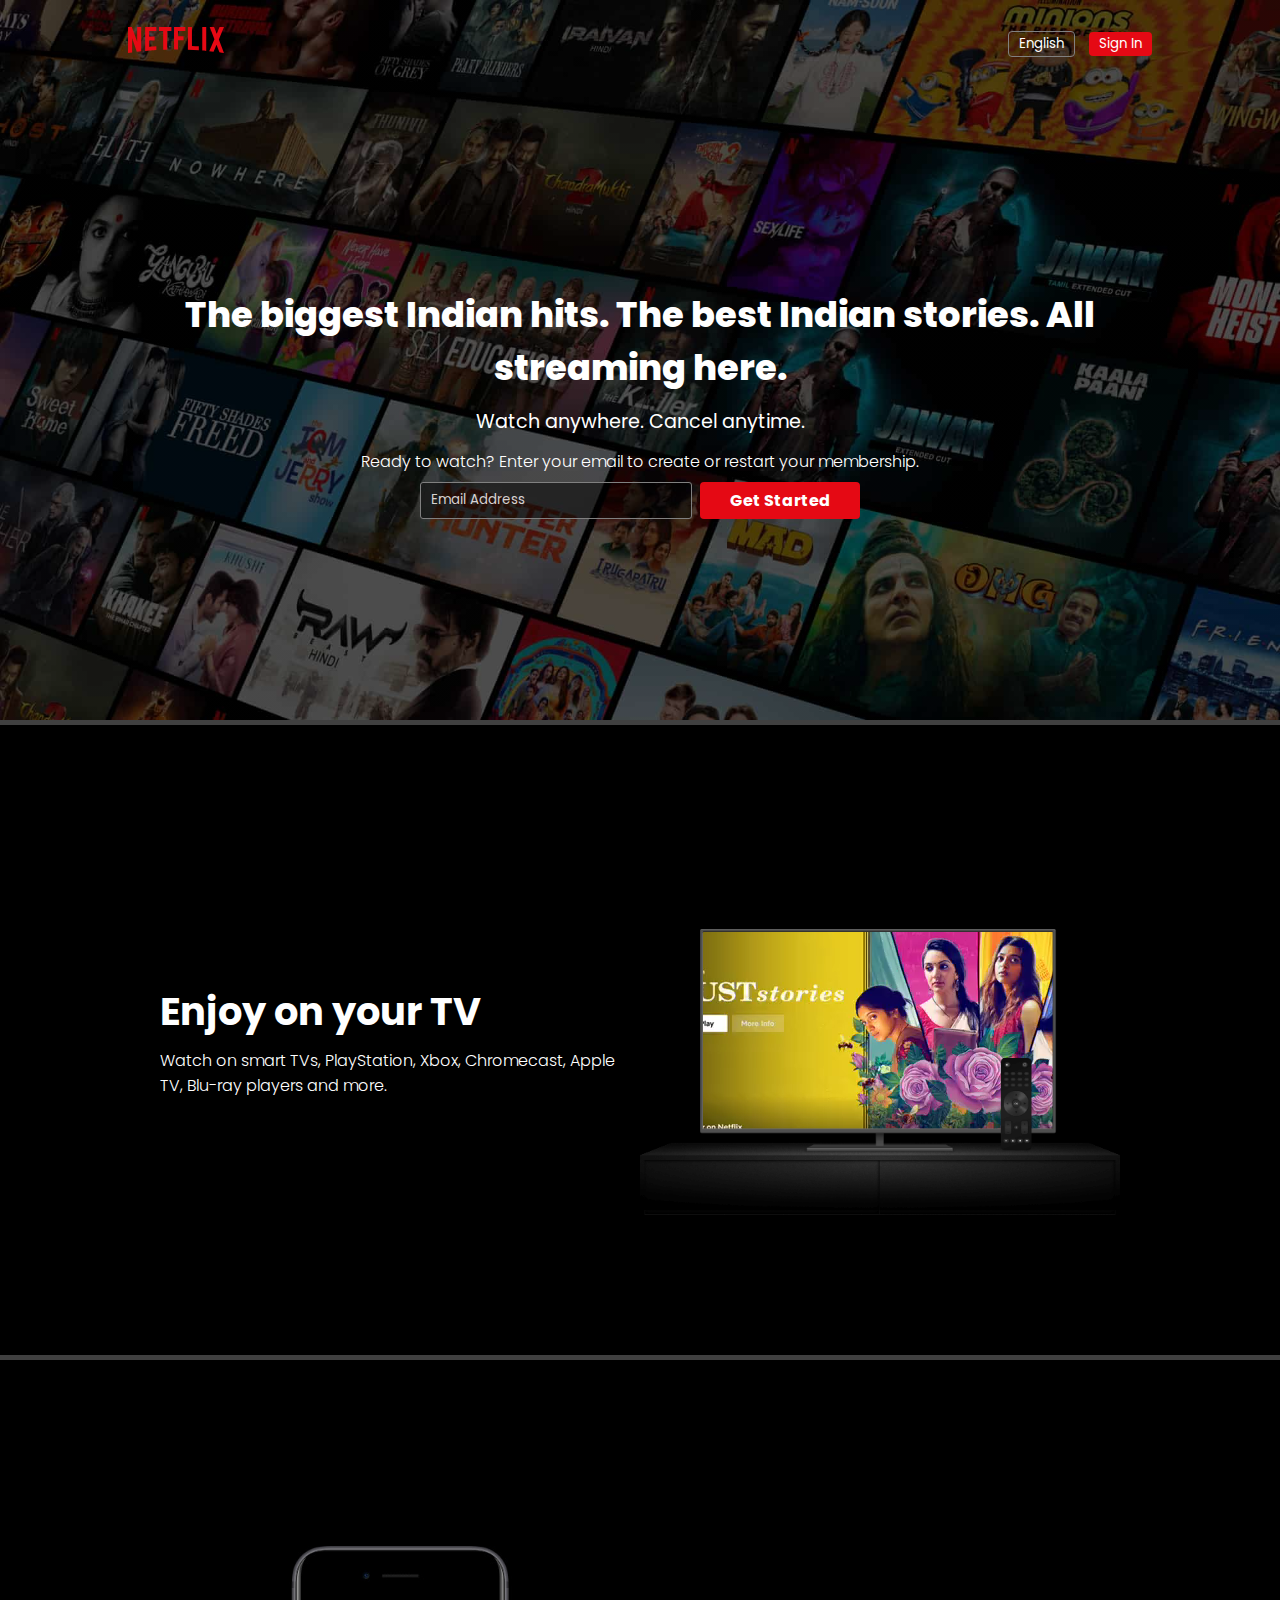
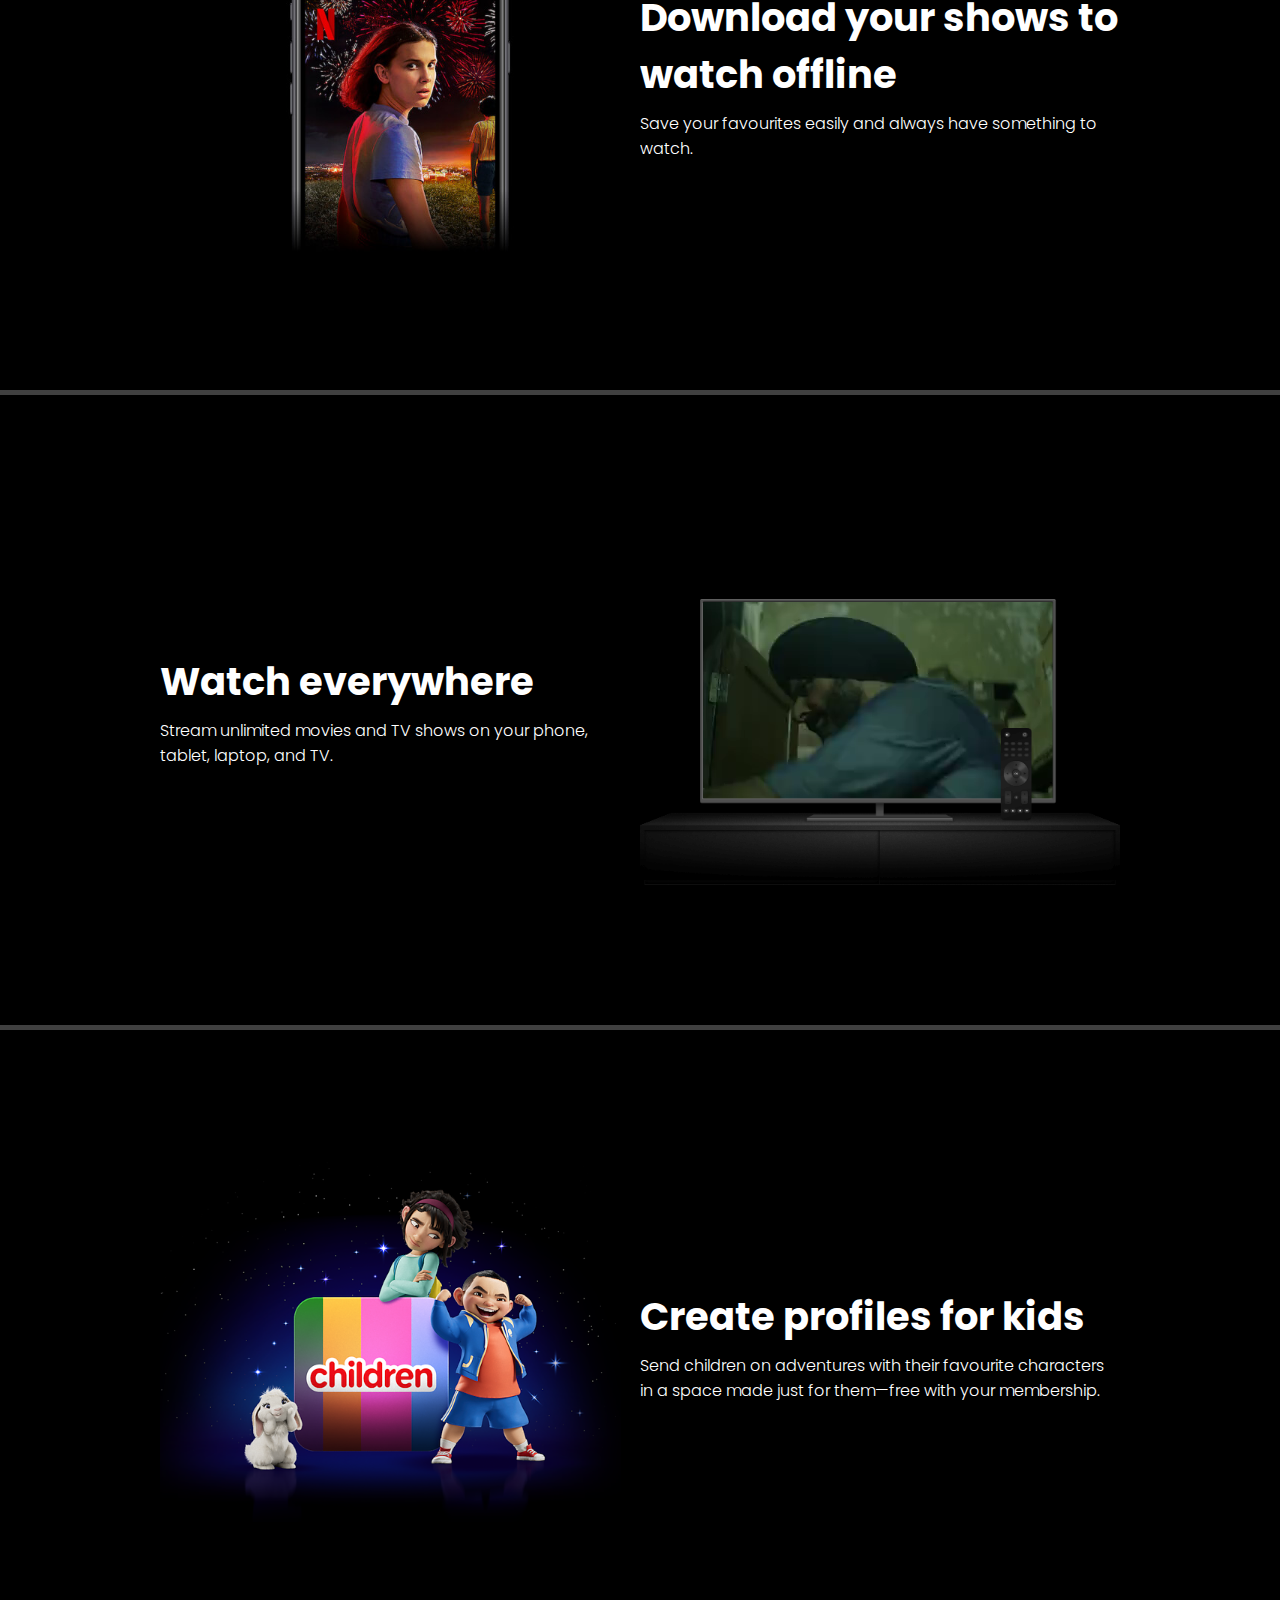
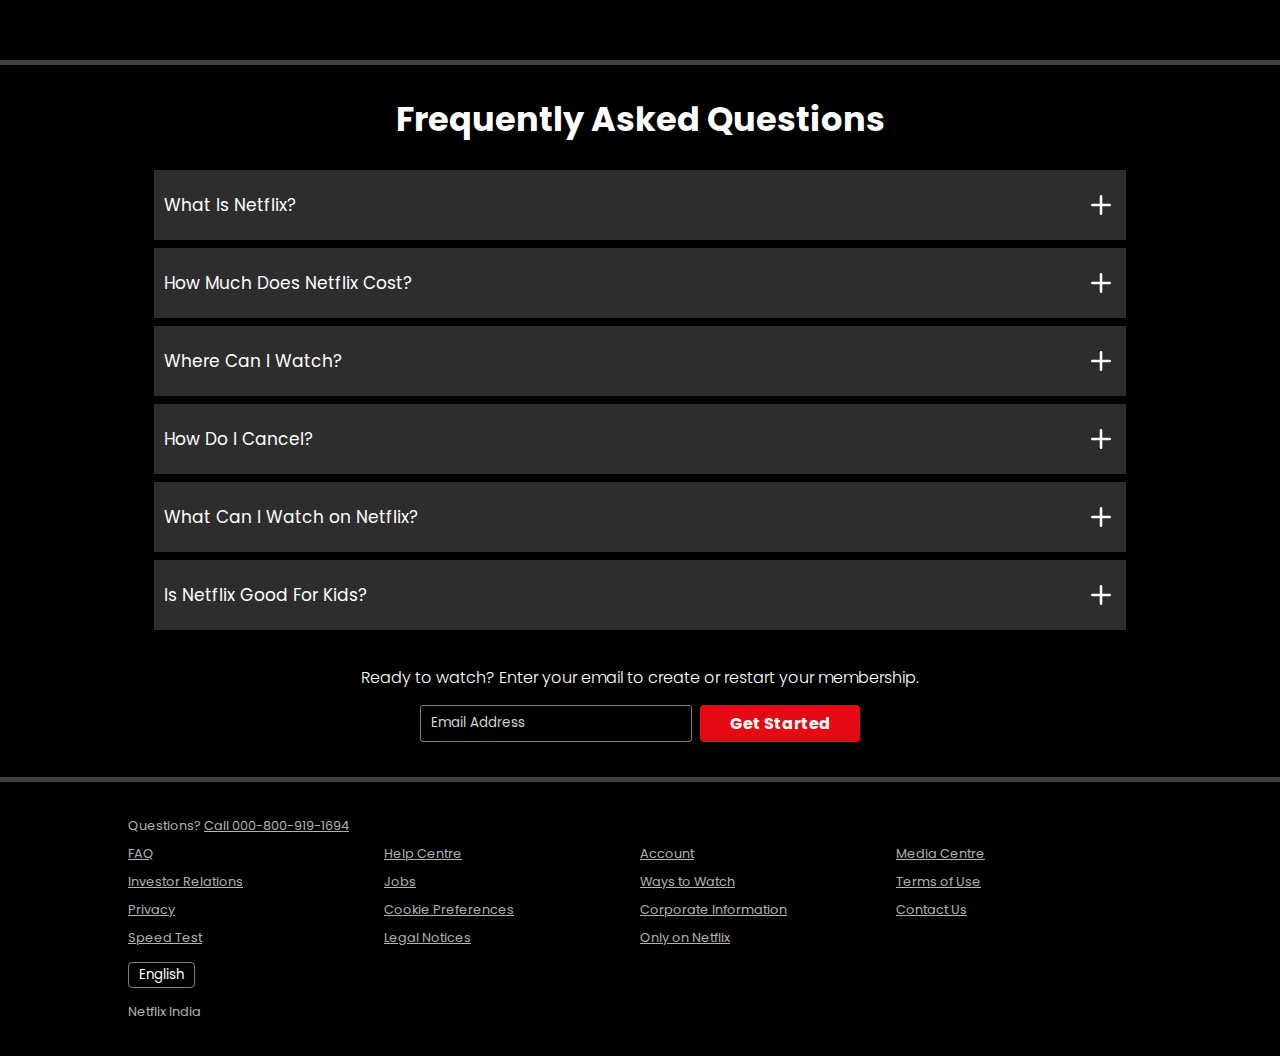
<file: index.html>
<!DOCTYPE html>
<html lang="en">
  <head>
    <meta charset="UTF-8" />
    <meta name="viewport" content="width=device-width, initial-scale=1.0" />
    <title>Netflix Clone - Inderpal</title>
    <link rel="stylesheet" href="style.css" />
  </head>
  <body>
    <div class="main">
      <nav>
        <span><img class="logo" src="assests/images/logo.svg" alt="" /></span>
        <div>
          <button class="nav-btn1 btn-sm">English</button>
          <button class="nav-btn2 btn-sm">Sign In</button>
        </div>
      </nav>

      <div class="hero">
        <h1>
          The biggest Indian hits. The best Indian stories. All streaming here.
        </h1>
        <h5>Watch anywhere. Cancel anytime.</h5>
        <p>
          Ready to watch? Enter your email to create or restart your membership.
        </p>
        <div class="hero-input">
          <input type="email" placeholder="Email Address" />
          <button>Get Started</button>
        </div>
      </div>
    </div>
    <div class="separation"></div>

    <section class="first section">
      <div class="content">
        <h2>Enjoy on your TV</h2>
        <h5>
          Watch on smart TVs, PlayStation, Xbox, Chromecast, Apple TV, Blu-ray
          players and more.
        </h5>
      </div>
      <div class="secImg">
        <img src="assests/images/comp-1.png" alt="" />
        <video src="assests/videos/comp-1.m4v" autoplay loop muted></video>
      </div>
    </section>

    <div class="separation"></div>

    <section class="second section">
      <div class="content">
        <h2>Download your shows to watch offline</h2>
        <h5>Save your favourites easily and always have something to watch.</h5>
      </div>
      <div class="secImg">
        <img src="assests/images/comp-2.jpg" alt="" />
      </div>
    </section>

    <div class="separation"></div>

    <section class="third section">
      <div class="content">
        <h2>Watch everywhere</h2>
        <h5>
          Stream unlimited movies and TV shows on your phone, tablet, laptop,
          and TV.
        </h5>
      </div>
      <div class="secImg">
        <img src="assests/images/comp-1.png" alt="" />
        <video src="assests/videos/comp-3.m4v" autoplay loop muted></video>
      </div>
    </section>

    <div class="separation"></div>

    <section class="fourth section">
      <div class="content">
        <h2>Create profiles for kids</h2>
        <h5>
          Send children on adventures with their favourite characters in a space
          made just for them—free with your membership.
        </h5>
      </div>
      <div class="secImg">
        <img src="assests/images/comp-4.png" alt="" />
      </div>
    </section>

    <div class="separation"></div>

    <section class="faq">
      <h1>Frequently Asked Questions</h1>
      <div class="box">
        <p>What Is Netflix?</p>
        <img src="assests/images/plus.svg" alt="" />
      </div>
      <div class="box">
        <p>How Much Does Netflix Cost?</p>
        <img src="assests/images/plus.svg" alt="" />
      </div>
      <div class="box">
        <p>Where Can I Watch?</p>
        <img src="assests/images/plus.svg" alt="" />
      </div>
      <div class="box">
        <p>How Do I Cancel?</p>
        <img src="assests/images/plus.svg" alt="" />
      </div>
      <div class="box">
        <p>What Can I Watch on Netflix?</p>
        <img src="assests/images/plus.svg" alt="" />
      </div>
      <div class="box">
        <p>Is Netflix Good For Kids?</p>
        <img src="assests/images/plus.svg" alt="" />
      </div>

      <div class="faq-bottom">
        <p>
          Ready to watch? Enter your email to create or restart your membership.
        </p>
        <div class="hero-input">
          <input type="email" placeholder="Email Address" />
          <button>Get Started</button>
        </div>
      </div>
    </section>

    <div class="separation"></div>

    <footer>
      <p>Questions? <a href="/">Call 000-800-919-1694</a></p>
      <div class="foot">
        <a href="/">FAQ</a>
        <a href="/"> Help Centre</a>
        <a href="/"> Account</a>
        <a href="/"> Media Centre</a>
        <a href="/">Investor Relations</a>
        <a href="/"> Jobs</a>
        <a href="/"> Ways to Watch</a>
        <a href="/"> Terms of Use</a>
        <a href="/">Privacy</a>
        <a href="/"> Cookie Preferences</a>
        <a href="/">Corporate Information</a>
        <a href="/"> Contact Us</a>
        <a href="/">Speed Test</a>
        <a href="/">Legal Notices</a>
        <a href="/">Only on Netflix</a>
      </div>
      <button class="nav-btn1 btn-sm foot-btn">English</button>
      <p>Netflix India</p>
    </footer>
  </body>
</html>
</file>
<file: style.css>
@import url("https://fonts.googleapis.com/css2?family=Kaushan+Script&family=Poppins:wght@200;300;400;500;600;700;800;900&display=swap");

* {
  margin: 0;
  padding: 0;
  box-sizing: border-box;
  font-family: "Poppins", sans-serif;
}

body {
  background-color: black;
}

.main {
  background: linear-gradient(rgba(0, 0, 0, 0.6), rgba(0, 0, 0, 0.6)),
    url("assests/images/bg.jpg");
  background-position: center center;
  background-size: cover;
  background-repeat: no-repeat;
  height: 80vh;
  width: 100%;
}

nav {
  display: flex;
  justify-content: space-between;
  align-items: center;
  max-width: 80%;
  margin: auto;
  height: 12%;
}

nav span .logo {
  width: 6rem;
}

.btn-sm {
  padding: 2px 10px;
  background: none;
  border: none;
  color: white;
  cursor: pointer;
}

.nav-btn1 {
  border: 1px solid gray;
  border-radius: 4px;
  margin-right: 10px;
}

.nav-btn2 {
  background-color: rgb(229, 9, 20);
  border-radius: 4px;
}

.hero {
  max-width: 80%;
  height: calc(100% - 12%);
  display: flex;
  justify-content: center;
  align-items: center;
  flex-direction: column;
  color: white;
  margin: auto;
  text-align: center;
  gap: 8px;
}

.hero > :nth-child(1) {
  font-size: 2.2rem;
  font-weight: 800;
}

.hero > :nth-child(2) {
  font-size: 1.2rem;
  margin: 5px 0;
  font-weight: 400;
}

.hero > :nth-child(3) {
  font-size: 1rem;
  font-weight: 300;
}

.hero-input {
  display: flex;
  align-items: center;
  justify-content: center;
  gap: 8px;
  flex-wrap: wrap;
}

.hero-input input {
  background: rgba(0, 0, 0, 0.5);
  border: 1px solid gray;
  padding: 7px 10px;
  border-radius: 3px;
  height: 2.3rem;
  width: 17rem;
  color: white;
}

.hero-input input::placeholder {
  color: rgb(214, 210, 210);
}

.hero-input button {
  border: none;
  background-color: rgb(229, 9, 20);
  color: white;
  cursor: pointer;
  font-size: 1rem;
  font-weight: bold;
  height: 2.3rem;
  width: 10rem;
  border-radius: 4px;
}

.separation {
  height: 5px;
  width: 100%;
  background-color: rgb(64, 64, 64);
  /* position: absolute; */
}

.section {
  display: flex;
  justify-content: space-between;
  align-items: center;
  color: white;
  max-width: 75%;
  margin: auto;
  height: 70vh;
}

.content {
  width: 50%;
}

.content :nth-child(1) {
  font-size: 2.4rem;
  margin-bottom: 8px;
}

.content :nth-child(2) {
  font-size: 1rem;
  font-weight: 300;
}

.secImg {
  position: relative;
  overflow: hidden;
}

.secImg img {
  width: 480px;
  position: relative;
  z-index: 10;
}

.secImg video {
  position: absolute;
  top: 51px;
  right: 0;
  width: 480px;
  object-fit: cover;
}

.second {
  flex-direction: row-reverse;
}

.fourth {
  flex-direction: row-reverse;
}

.faq {
  text-align: center;
}

.faq h1 {
  color: white;
  font-size: 2.1rem;
  margin: 30px 0 25px;
}

.faq .box {
  width: 76%;
  display: flex;
  justify-content: space-between;
  align-items: center;
  background-color: rgb(45 45 45);
  padding: 20px 10px;
  margin: 8px auto;
  color: white;
  cursor: pointer;
  transition: all 0.3s ease-out;
}

.faq .box:hover {
  background-color: rgb(65, 65, 65);
}

.faq .box p {
  font-size: 17px;
}

.faq .box img {
  width: 30px;
}

.faq-bottom {
  margin: 35px 0;
}

.faq-bottom p {
  font-size: 1rem;
  font-weight: 300;
  color: white;
}

.faq-bottom .hero-input {
  margin-top: 15px;
}

footer {
  max-width: 80%;
  margin: 35px auto;
  color: rgba(255, 255, 255, 0.7);
  font-size: 0.8rem;
  font-weight: 400;
}

footer > :nth-child(1) {
  margin-bottom: 10px;
}

footer a {
  color: rgba(255, 255, 255, 0.7);
}

.foot {
  display: grid;
  grid-template-columns: 1fr 1fr 1fr 1fr;
  grid-row-gap: 10px;
}

.foot a {
  color: rgba(255, 255, 255, 0.7);
}

.foot-btn {
  margin: 15px 0;
}

@media screen and (min-width: 650px) and (max-width: 800px) {
  .hero > :nth-child(1) {
    font-size: 1.8rem;
  }

  .hero > :nth-child(2) {
    font-size: 1rem;
  }

  .hero > :nth-child(3) {
    font-size: 0.9rem;
    font-weight: 300;
  }

  .content :nth-child(1) {
    font-size: 2rem;
  }

  .content :nth-child(2) {
    font-size: 0.9rem;
    font-weight: 300;
  }
}

@media screen and (max-width: 650px) {
  nav {
    max-width: 90%;
  }
  .hero > :nth-child(1) {
    font-size: 1.5rem;
  }

  .hero > :nth-child(2) {
    font-size: 0.9rem;
  }

  .hero > :nth-child(3) {
    font-size: 0.8rem;
    font-weight: 300;
  }

  .hero-input input {
    font-size: 0.9rem;
  }

  .hero-input button {
    font-size: 0.9rem;
  }

  .section {
    flex-direction: column;
    height: auto;
    margin: 35px auto;
  }

  .content {
    width: 100%;
    text-align: center;
  }

  .content :nth-child(1) {
    font-size: 1.5rem;
  }

  .content :nth-child(2) {
    font-size: 0.8rem;
  }

  .secImg img {
    width: 300px;
    position: relative;
    z-index: 10;
  }

  .secImg video {
    width: 300px;
  }

  .faq h1 {
    font-size: 1.5rem;
  }

  .faq .box {
    width: 85%;
    padding: 10px;
  }

  .faq .box p {
    font-size: 14px;
  }
  .faq .box img {
    width: 26px;
  }

  .faq-bottom p {
    font-size: 0.8rem;
  }

  footer {
    max-width: 90%;
  }

  .foot {
    grid-template-columns: 1fr 1fr;
  }
}
</file>
